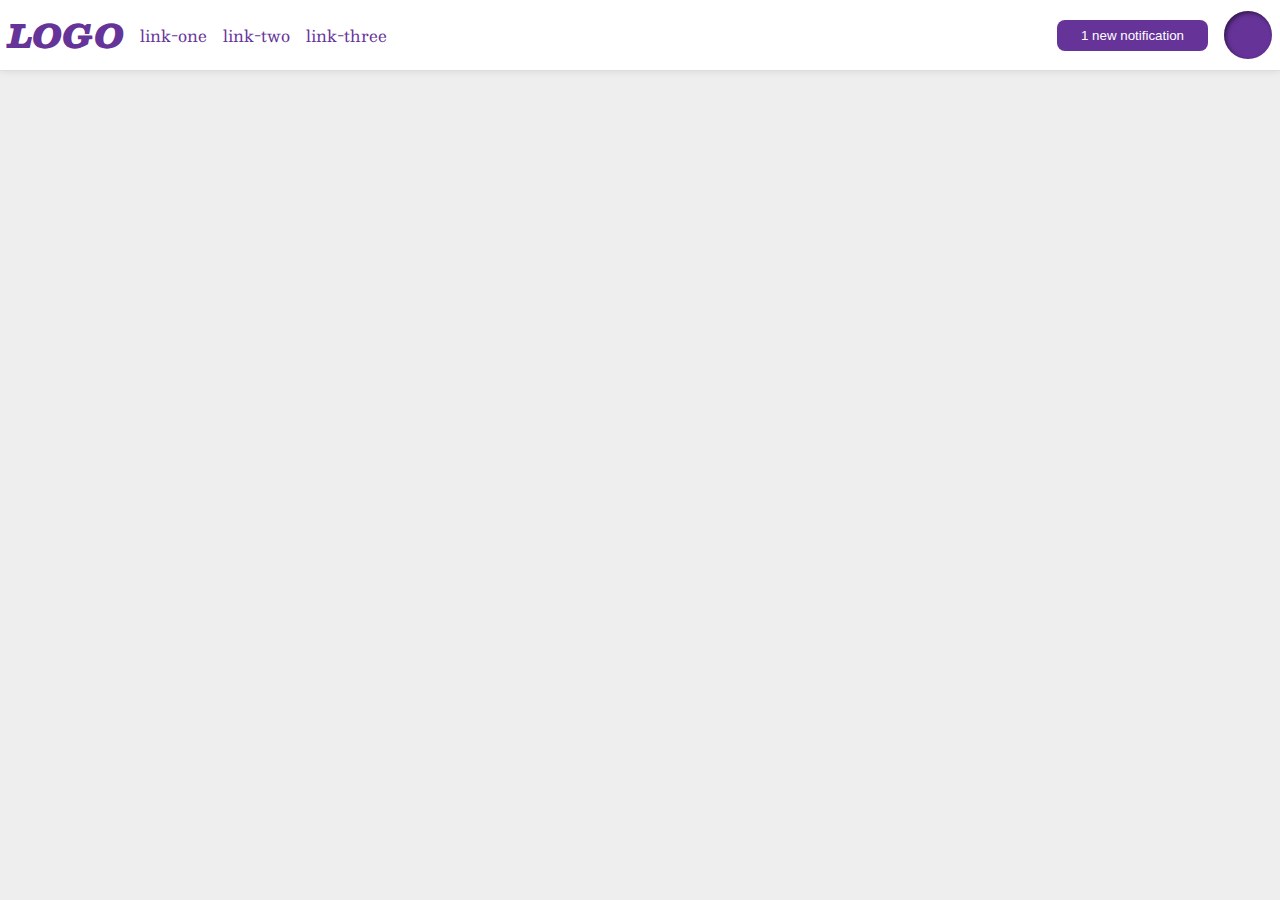
<file: flex/03-flex-header-2/index.html>
<!DOCTYPE html>
<html lang="en">
  <head>
    <meta charset="UTF-8">
    <meta http-equiv="X-UA-Compatible" content="IE=edge">
    <meta name="viewport" content="width=device-width, initial-scale=1.0">
    <title>Flex Header 2</title>
    <link rel="stylesheet" href="style.css">
  </head>
  <body>
    <div class="header">
      <div class="left">
      <div class="logo">
        LOGO
      </div>
      <ul class="links">
        <li><a href="google.com">link-one</a></li>
        <li><a href="google.com">link-two</a></li>
        <li><a href="google.com">link-three</a></li>
      </ul>
      </div>
    <div class="right">
      <button class="notifications">
        1 new notification
      </button>
      <div class="profile-image"></div>
    </div>
   </div>
  </body>
</html>
</file>
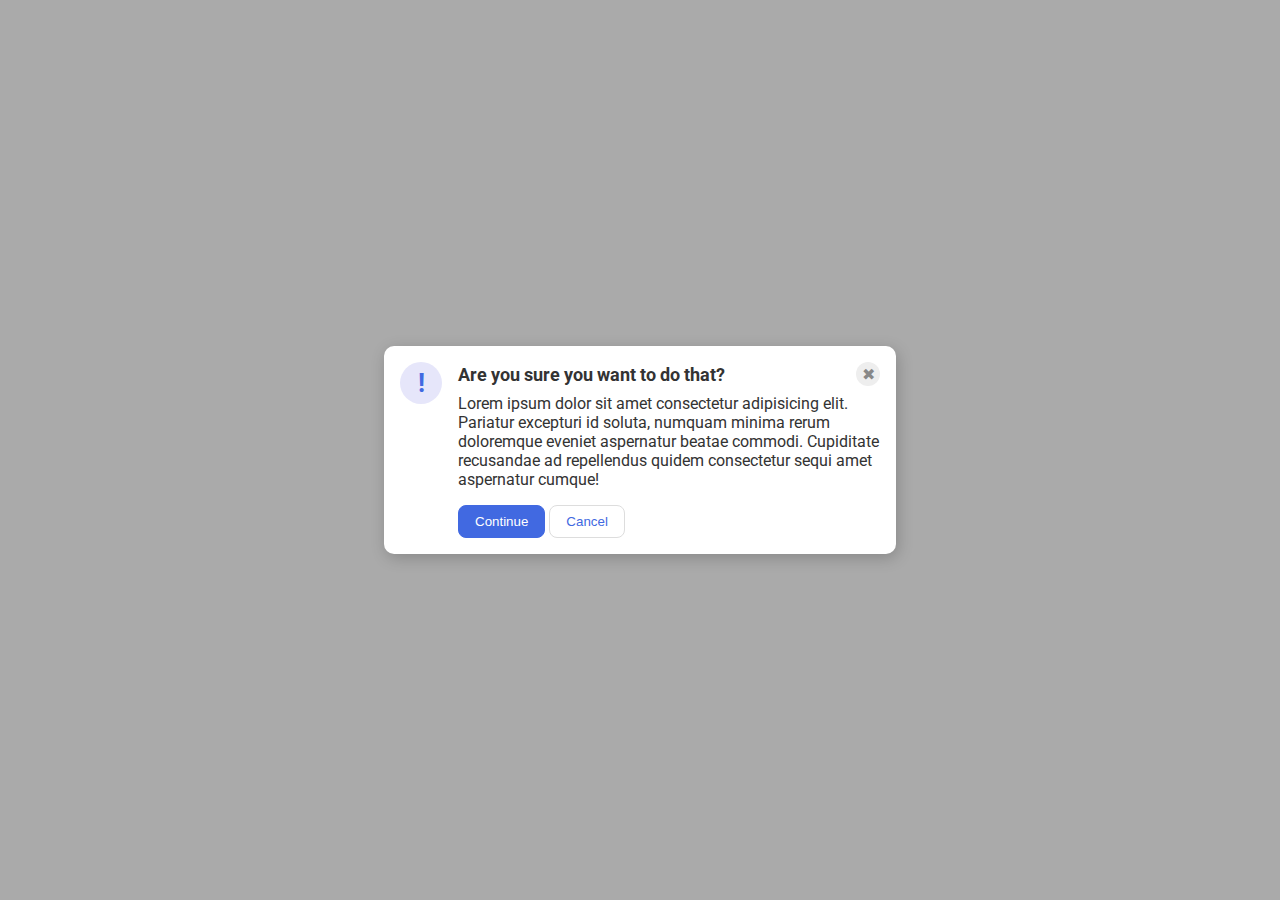
<file: flex/05-flex-modal/index.html>
<!DOCTYPE html>
<html lang="en">
  <head>
    <meta charset="UTF-8">
    <meta http-equiv="X-UA-Compatible" content="IE=edge">
    <meta name="viewport" content="width=device-width, initial-scale=1.0">
    <link rel="stylesheet" href="style.css">
    <title>Modal</title>
  </head>
  <body>
    <div class="modal">
     <div class="icon">!</div>
    <div class="container">
      <div class="header">Are you sure you want to do that?
        <div class="close-button">✖</div>
        </div>
        <div class="text">Lorem ipsum dolor sit amet consectetur adipisicing elit. Pariatur excepturi id soluta, numquam minima rerum doloremque eveniet aspernatur beatae commodi. Cupiditate recusandae ad repellendus quidem consectetur sequi amet aspernatur cumque!</div>
        <button class="continue">Continue</button>
        <button class="cancel">Cancel</button>
       </div>
      </div>
  </body>
</html>
</file>
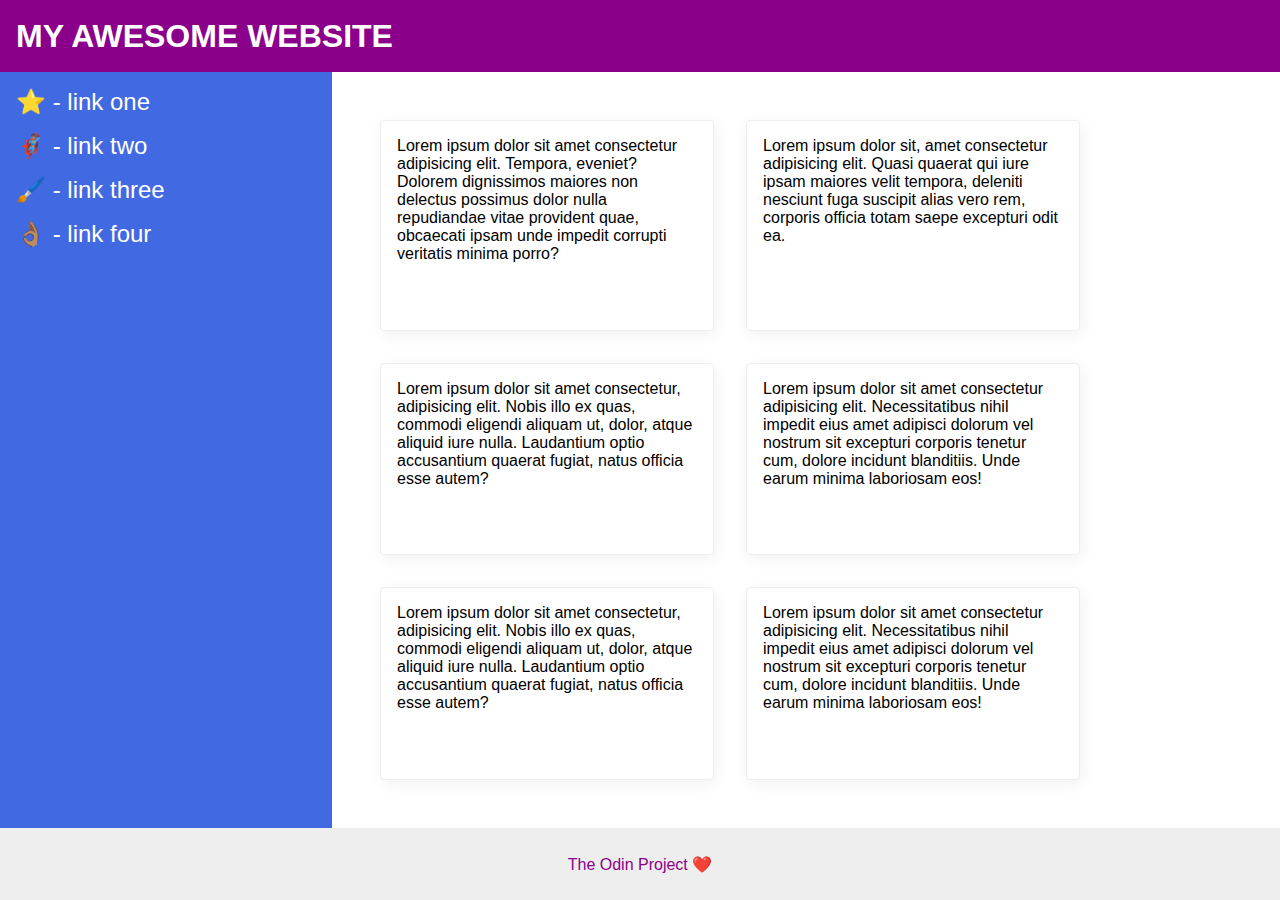
<file: flex/07-flex-layout-2/index.html>
<!DOCTYPE html>
<html lang="en">
  <head>
    <meta charset="UTF-8">
    <meta http-equiv="X-UA-Compatible" content="IE=edge">
    <meta name="viewport" content="width=device-width, initial-scale=1.0">
    <title>The Holy Grail</title>
    <link rel="stylesheet" href="style.css">
  </head>
  <body>
    <div class="header">
      MY AWESOME WEBSITE
    </div>
<div class="body">
    <div class="sidebar">
      <ul>
        <li><a href="#">⭐ - link one</a></li>
        <li><a href="#">🦸🏽‍♂️ - link two</a></li>
        <li><a href="#">🖌️ - link three</a></li>
        <li><a href="#">👌🏽 - link four</a></li>
      </ul>
    </div>

    <div class="container">
    <div class="card">Lorem ipsum dolor sit amet consectetur adipisicing elit. Tempora, eveniet? Dolorem dignissimos maiores non delectus possimus dolor nulla repudiandae vitae provident quae, obcaecati ipsam unde impedit corrupti veritatis minima porro?</div>
    <div class="card">Lorem ipsum dolor sit, amet consectetur adipisicing elit. Quasi quaerat qui iure ipsam maiores velit tempora, deleniti nesciunt fuga suscipit alias vero rem, corporis officia totam saepe excepturi odit ea.</div>
    <div class="card">Lorem ipsum dolor sit amet consectetur, adipisicing elit. Nobis illo ex quas, commodi eligendi aliquam ut, dolor, atque aliquid iure nulla. Laudantium optio accusantium quaerat fugiat, natus officia esse autem?</div>
    <div class="card">Lorem ipsum dolor sit amet consectetur adipisicing elit. Necessitatibus nihil impedit eius amet adipisci dolorum vel nostrum sit excepturi corporis tenetur cum, dolore incidunt blanditiis. Unde earum minima laboriosam eos!</div>
    <div class="card">Lorem ipsum dolor sit amet consectetur, adipisicing elit. Nobis illo ex quas, commodi eligendi aliquam ut, dolor, atque aliquid iure nulla. Laudantium optio accusantium quaerat fugiat, natus officia esse autem?</div>
    <div class="card">Lorem ipsum dolor sit amet consectetur adipisicing elit. Necessitatibus nihil impedit eius amet adipisci dolorum vel nostrum sit excepturi corporis tenetur cum, dolore incidunt blanditiis. Unde earum minima laboriosam eos!</div>
   </div>
  </div>
    <div class="footer">
      The Odin Project ❤️
    </div>
  </body>
</html>
</file>
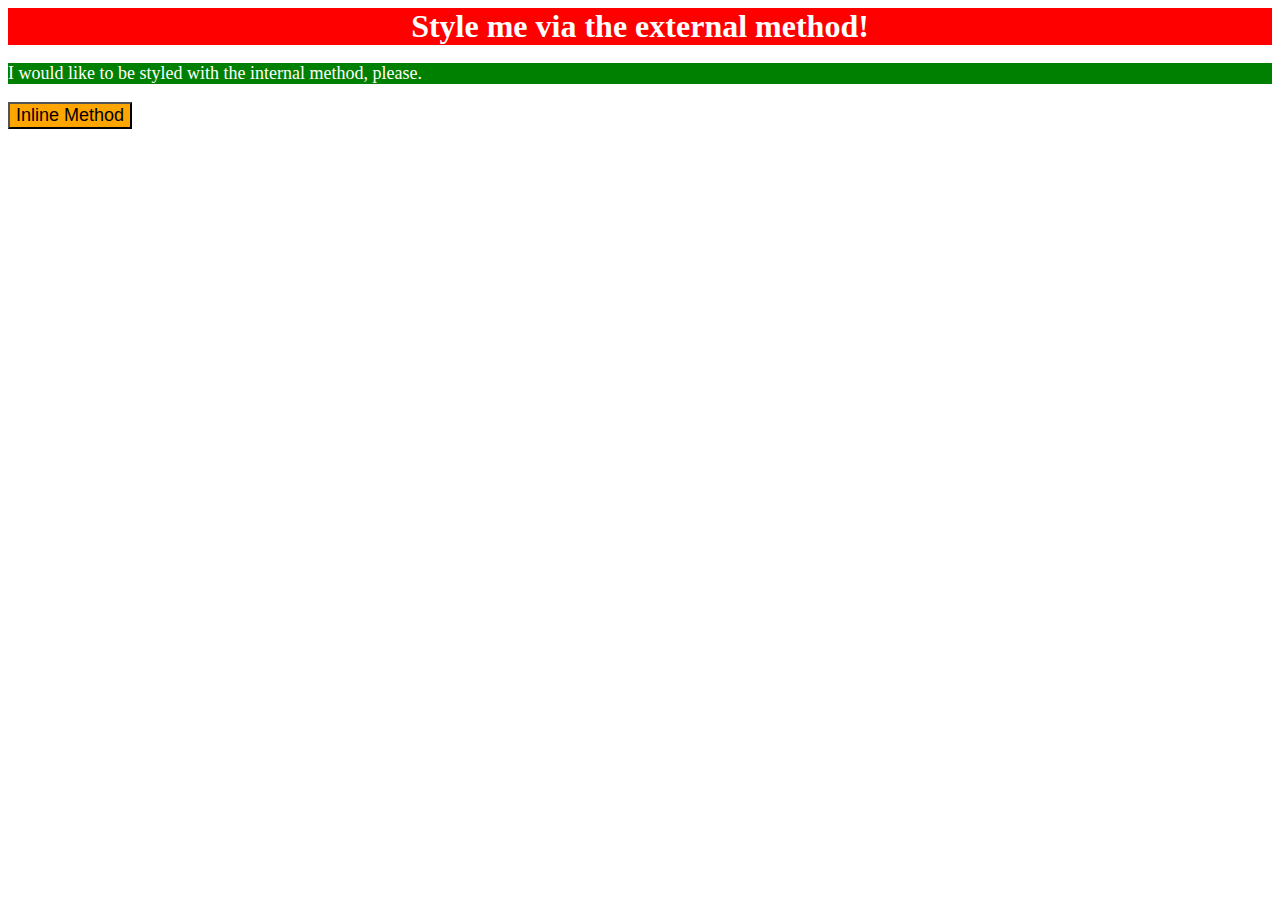
<file: foundations/01-css-methods/index.html>
<!DOCTYPE html>
<html lang="en">
  <head>
    <link rel="stylesheet" href="style.css">
    <meta charset="UTF-8">
    <meta http-equiv="X-UA-Compatible" content="IE=edge">
    <meta name="viewport" content="width=device-width, initial-scale=1.0">
    <title>Methods for Adding CSS</title>
    <style>
      p {
        background-color: green;
        color:white;
        font-size: 18px;
      }
    </style>
  </head>
  <body>
    <div>Style me via the external method!</div>
    <p>I would like to be styled with the internal method, please.</p>
    <button style="background-color:orange; font-size: 18px;">Inline Method</button>
  </body>
</html>
</file>
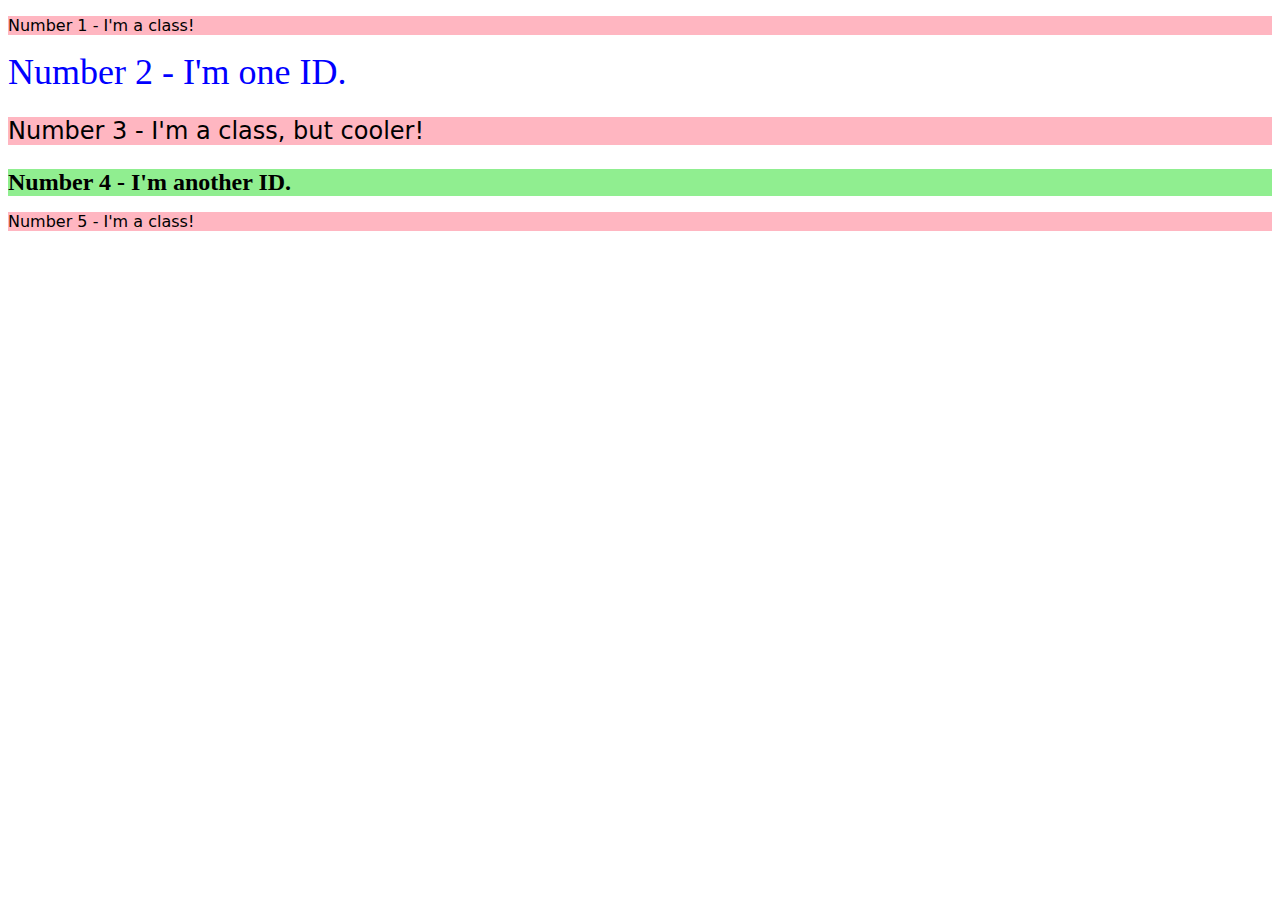
<file: foundations/02-class-id-selectors/index.html>
<!DOCTYPE html>
<html lang="en">
  <head>
    <meta charset="UTF-8">
    <meta http-equiv="X-UA-Compatible" content="IE=edge">
    <meta name="viewport" content="width=device-width, initial-scale=1.0">
    <title>Class and ID Selectors</title>
    <link rel="stylesheet" href="style.css">
  </head>
  <body>
    <p class="odd">Number 1 - I'm a class!</p>
    <div id="first-id">Number 2 - I'm one ID.</div>
    <p class="odd cool">Number 3 - I'm a class, but cooler!</p>
    <div id="second-id">Number 4 - I'm another ID.</div>
    <p class="odd">Number 5 - I'm a class!</p>
  </body>
</html>
</file>
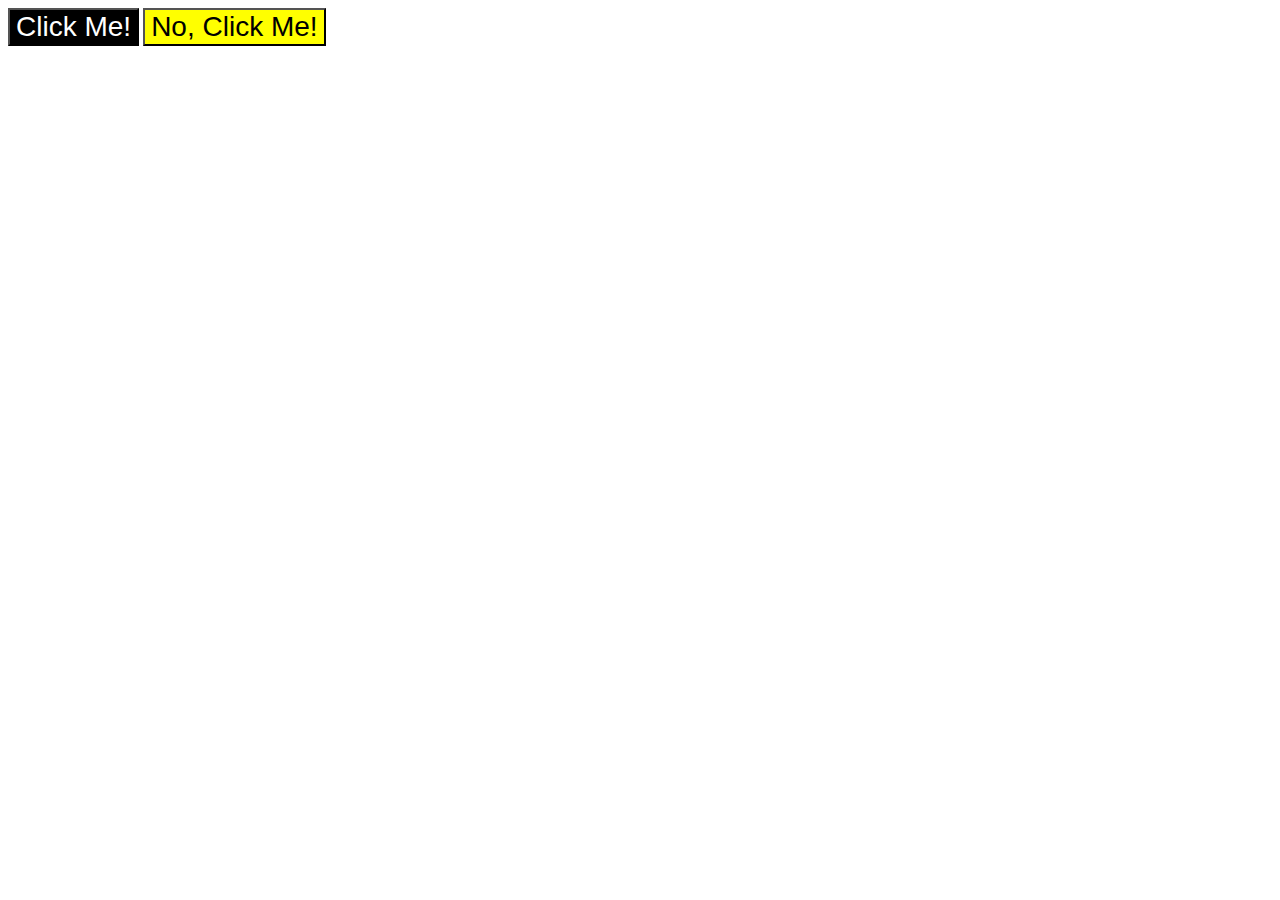
<file: foundations/03-grouping-selectors/index.html>
<!DOCTYPE html>
<html lang="en">
  <head>
    <meta charset="UTF-8">
    <meta http-equiv="X-UA-Compatible" content="IE=edge">
    <meta name="viewport" content="width=device-width, initial-scale=1.0">
    <title>Grouping Selectors</title>
    <link rel="stylesheet" href="style.css">
  </head>
  <body>
    <button class="click">Click Me!</button>
    <button class="click-me">No, Click Me!</button>
  </body>
</html>
</file>
<file: flex/03-flex-header-2/style.css>
/* this is some magical font-importing.  
you'll learn about it later. */
@import url('https://fonts.googleapis.com/css2?family=Besley:ital,wght@0,400;1,900&display=swap');

body {
  margin: 0;
  background: #eee;
  font-family: Besley, serif;
}

.header {
  background: white;
  border-bottom: 1px solid #ddd;
  box-shadow: 0 0 8px rgba(0,0,0,.1);
  display: flex;
  justify-content: space-between;
  padding: 8px;
}

.profile-image {
  background: rebeccapurple;
  box-shadow: inset 2px 2px 4px rgba(0,0,0,.5);
  border-radius: 50%;
  width: 48px;
  height: 48px;
}

.logo {
  color: rebeccapurple;
  font-size: 32px;
  font-weight: 900;
  font-style: italic;
}

button {
  border: none;
  border-radius: 8px;
  background: rebeccapurple;
  color: white;
  padding: 8px 24px;
}

a {
  /* this removes the line under our links */
  text-decoration: none;
  color: rebeccapurple;
}

ul {
  list-style-type: none;
  display: flex;
  align-items: center;
  gap: 16px;
  margin: 0;
  padding: 0;
}

.left,
.right {
  display: flex;
  align-items: center;
  gap: 16px;
}
</file>
<file: flex/05-flex-modal/style.css>
@import url('https://fonts.googleapis.com/css2?family=Roboto:wght@400;700&display=swap');

html, body {
  height: 100%;
}

body {
  font-family: Roboto, sans-serif;
  margin: 0;
  background: #aaa;
  color: #333;
  /* I'll give you this one for free lol */
  display: flex;
  align-items: center;
  justify-content: center;
}

.modal {
  background: white;
  width: 480px;
  border-radius: 10px;
  box-shadow: 2px 4px 16px rgba(0,0,0,.2);
  display: flex;
  gap: 16px;
  padding: 16px;
}

.header {
  display: flex;
  align-items: center;
  justify-content: space-between;
  font-size: 18px;
  font-weight: 700;
  margin-bottom: 8px;
}

.text {
  margin-bottom: 16px;
}

.icon {
  color: royalblue;
  font-size: 26px;
  font-weight: 700;
  background: lavender;
  width: 42px;
  height: 42px;
  border-radius: 50%;
  display: flex;
  align-items: center;
  justify-content: center;
  flex-shrink: 0;
}

.close-button {
  background: #eee;
  border-radius: 50%;
  color: #888;
  font-weight: 400;
  font-size: 16px;
  height: 24px;
  width: 24px;
  display: flex;
  align-items: center;
  justify-content: center;
  flex-shrink: 0;
}

button {
  padding: 8px 16px;
  border-radius: 8px;
}

button.continue {
  background: royalblue;
  border: 1px solid royalblue;
  color: white;
}

button.cancel {
  background: white;
  border: 1px solid #ddd;
  color: royalblue;
}
</file>
<file: flex/07-flex-layout-2/style.css>
body {
  font-family: -apple-system, BlinkMacSystemFont, 'Segoe UI', Roboto, Oxygen, Ubuntu, Cantarell, 'Open Sans', 'Helvetica Neue', sans-serif;
  margin: 0;
  min-height: 100vh;
  display: flex;
  flex-direction: column;
}


.header {
  display: flex;
  align-items: center;
  font-size: 32px;
  font-weight: 900;
  padding: 0 16px;
  height: 72px;
  background: darkmagenta;
  color: white;
}

.body {
  flex: 1;
  display: flex;
}

.sidebar {
  flex-shrink: 0;
  background: royalblue;
  padding: 16px;
  width: 300px;
}

.footer {
  height: 72px;
  background: #eee;
  color: darkmagenta;
  display: flex;
  justify-content: center;
  align-items: center;
}

.container {
  padding: 32px;
  display: flex;
  flex-wrap: wrap;
}

.card {
  border: 1px solid #eee;
  box-shadow: 2px 4px 16px rgba(0,0,0,.06);
  border-radius: 4px;
  padding: 16px;
  margin: 16px;
  width: 300px;
}

ul {
  list-style: none;
  margin: 0;
  padding: 0;
}
a {
  text-decoration: none;
  color: white;
  font-size: 24px;
}

li {
  margin-bottom: 16px;
}
</file>
<file: foundations/01-css-methods/style.css>
div {
background-color: red;
color: white;
font-size: 32px;
font-weight:bold;
text-align: center;
}
</file>
<file: foundations/02-class-id-selectors/style.css>
.odd {
    background-color:lightpink;
    font-family: "Verdana", "DejaVu Sans", sans-serif;
}
#first-id{
    color: blue;
    font-size: 36px;
}
.cool{
    font-size: 24px;
}
#second-id{
    background-color: lightgreen;
    font-size: 24px;
    font-weight: bold;
}
</file>
<file: foundations/03-grouping-selectors/style.css>
.click,
.click-me {
  font-size: 28px;
  font-family: Helvetica, "Times New Roman", sans-serif;
}

.click {
  background-color: black;
  color: white;
}

.click-me {
  background-color: yellow;
}
</file>
